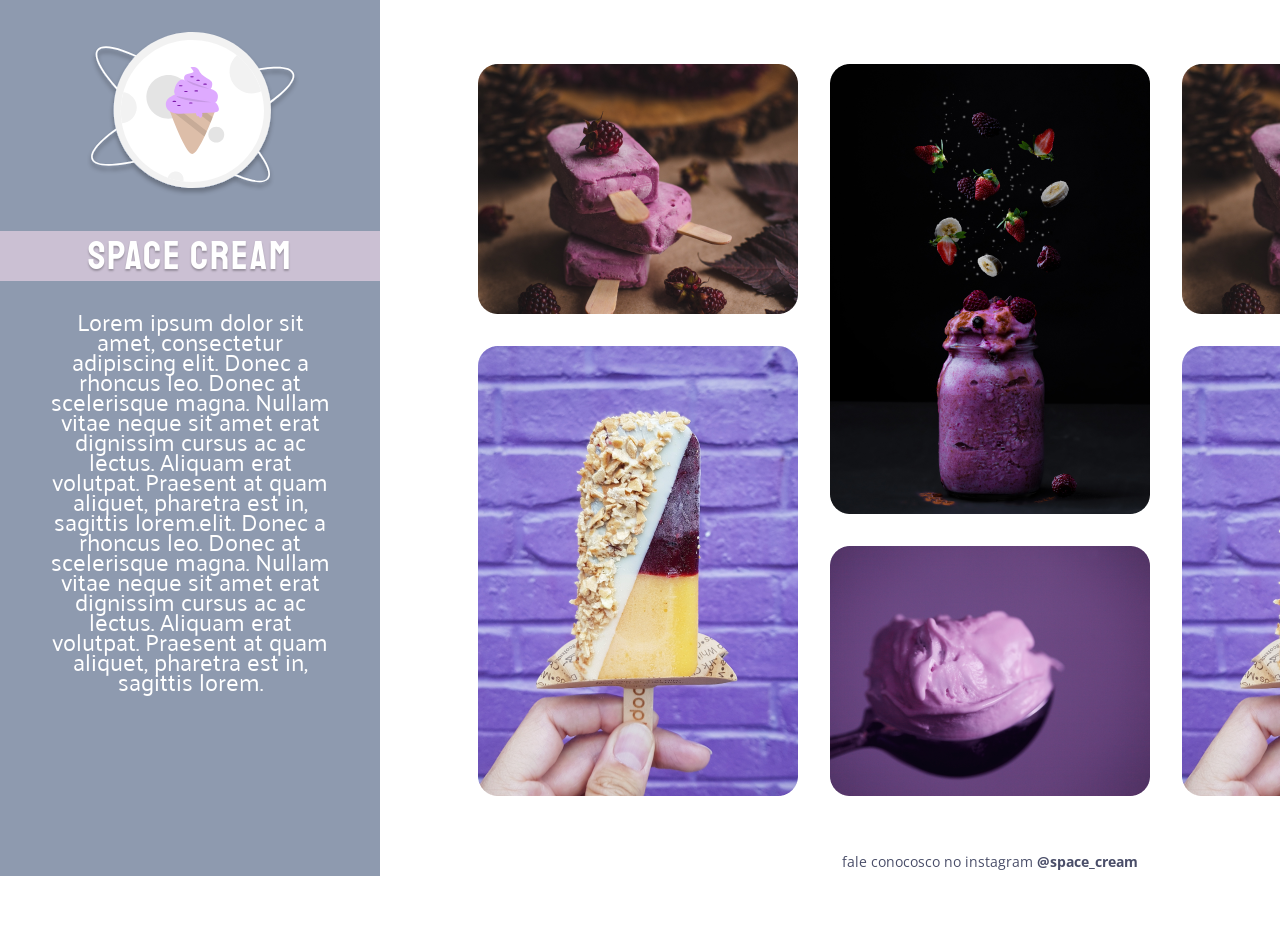
<file: index.html>
<!DOCTYPE html>
<html lang="pt-br">
<head>
  <meta charset="UTF-8">
  <meta http-equiv="X-UA-Compatible" content="IE=edge">
  <meta name="viewport" content="width=device-width, initial-scale=1.0">

  <link rel="preconnect" href="https://fonts.googleapis.com">
  <link rel="preconnect" href="https://fonts.gstatic.com" crossorigin>
  <link href="https://fonts.googleapis.com/css2?family=Palanquin&family=Staatliches&family=Open+Sans:wght@400;700&display=swap" rel="stylesheet">

  <link rel="stylesheet" href="style.css">

  <title>Sorveteria Space Cream</title>
</head>
  <body>
    <div class="page">
      <header>
        <img src="/images/logo.svg" alt="Space Cream Icon">
        <h1>SPACE CREAM</h1>
        <p>Lorem ipsum dolor sit amet, consectetur adipiscing elit. Donec a rhoncus leo. Donec at scelerisque magna. Nullam vitae neque sit amet erat dignissim cursus ac ac lectus. Aliquam erat volutpat. Praesent at quam aliquet, pharetra est in, sagittis lorem.elit. Donec a rhoncus leo. Donec at scelerisque magna. Nullam vitae neque sit amet erat dignissim cursus ac ac lectus. Aliquam erat volutpat. Praesent at quam aliquet, pharetra est in, sagittis lorem. </p>
      </header>
  
      <main>
        <p>Lorem ipsum dolor sit amet, consectetur adipiscing elit. Donec a rhoncus leo. Donec at scelerisque magna. Nullam vitae neque sit amet erat dignissim cursus ac ac lectus. Aliquam erat volutpat. Praesent at quam aliquet, pharetra est in, sagittis lorem.elit. Donec a rhoncus leo. Donec at scelerisque magna. Nullam vitae neque sit amet erat dignissim cursus ac ac lectus. Aliquam erat volutpat. Praesent at quam aliquet, pharetra est in, sagittis lorem. </p>
        
        <div class="grid">
          <h2>paletas</h2>
          <img src="/images/sorvete1.png" alt="3 strawberry's pallete with strawberrys on the sides">
        </div>
  
        <div class="grid">
          <h2>shakes</h2>
          <img src="/images/sorvete2.png" alt="1 full jar with fruits vitamin with fruits exploding from it">
        </div>
  
        <div class="grid">
          <h2>paletas</h2>
          <img src="/images/sorvete1.png" alt="3 strawberry's pallete with strawberrys on the sides">
        </div>
  
        <div class="grid">
          <h2>picolés</h2>
          <img src="/images/sorvete4.png" alt="A person holding one popsicle of many flavors">
        </div>
  
        <div class="grid">
          <h2>massas</h2>
          <img src="/images/sorvete3.png" alt="A spon with icecream on it">
        </div>
  
        <div class="grid">
          <h2>picolés</h2>
          <img src="/images/sorvete4.png" alt="A person holding one popsicle of many flavors">
        </div>
      </main>
  
      <footer>
        <p>fale conocosco no instagram <a href="#">@space_cream</a></p>
      </footer>
    </div>
  </body>
</html>
</file>
<file: style.css>
*{
  margin: 0;
  padding: 0;
  box-sizing: border-box;
}

:root{
  font-size: 62.5%;

  --ff-heading: 'Staatliches';
}

footer{
  opacity: 0;
  pointer-events: none;
}

.page{
  display: flex;
  align-items: center;
  flex-direction: column;

  margin-bottom: 6rem;
}

header{
  background: #8E9AAF;

  width: 100vw;
}

header img{
  display: flex;
  align-items: center;
  margin: 3.2rem auto;
}

header h1{
  font-family: var(--ff-heading);
  color: #FFFFFF;
  text-shadow: 0px 2px 2px rgba(0, 0, 0, 0.25);

  font-size: 4rem;
  font-weight: 400;
  line-height: 3.4rem;
  letter-spacing: 0.05em;
  text-align: center;
  
  width: 100vw;
  padding: 0.8rem 0;
  background: #CBC0D3;

  margin-bottom: 3rem;
}

main{
  display: grid;
  gap: 3.2rem;
  margin: 0;
}

main p{
  text-align: center;

  font-family: 'Palanquin';
  font-size: 2rem;
  line-height: 1.5rem;
  color: #23053A;

  margin: 1.4rem 0;

  animation: fade 2s;
}

.grid{
  margin: auto;
}

.grid img{
  position: relative;
}

.grid h2{
  font-family: var(--ff-heading);
  color: #4A4E69;
  
  font-weight: 400;
  font-size: 2rem;
  line-height: 3.4rem;
  letter-spacing: 0.05em;
  text-transform: uppercase;

  position: absolute;
  margin: 1.6rem;
  z-index: 1;

  width: fit-content;
  background-color: #FEEAFA;
  padding: 0 2.4rem;
  border-radius: 2rem;

  animation: topdown 1s 0.5s backwards;
}

.grid img{
  animation: downtop 1s backwards;
}

@keyframes topdown{
  0%{
    transform: translateY(-15px);
    opacity: 0; 
  }

  100%{
    transform: translateY(0);
    opacity: 1;
  }
}

@keyframes downtop{
  0%{
    transform: translateY(15px);
    opacity: 0;
  }

  100%{
    transform: translateY(0);
    opacity: 1;
  }
}

@keyframes fade{
  0%{
    
    opacity: 0;
  }
}

@media (max-width: 899px){
  main{
    width: 32rem;
  }

  .grid{
    display: flex;
    align-items: flex-end;
    flex-direction: column;
  }

  header p{
    display: none;
  }
}

@media (min-width: 900px){
  main p {
    display: none;
  }
  
  body{
    flex-direction: column;
    margin: 0;
  }

  header{
    height: 100%;
    width: 38rem;

    margin: auto;
  }

  header h1{
    width: 38rem;
  }

  header p{
    font-family: 'Palanquin';
    color: white;

    font-size: 2.4rem;
    line-height: 2rem;

    display: flex;
    align-items: center;
    text-align: center;

    margin: auto 5rem;
  }

  .grid h2{
    opacity: 0;
    animation-play-state: paused;
  }
  
  main{
    max-width: 100vw;
    height: 72rem;
    margin: 6.4rem 9.8rem;

    grid-template-areas: "A B C"
    "D B F"
    "D E F"
  }

  div:nth-child(2){
    grid-area: A;
    max-height: 25rem;
  }

  div:nth-child(3){
    grid-area: B;
    max-height: 45rem;
  }

  div:nth-child(4){
    grid-area: C;
    max-height: 25rem;
  }

  div:nth-child(5){
    grid-area: D;
    max-height: 45rem;
  }

  div:nth-child(6){
    grid-area: E;
    max-height: 25rem;
  }

  div:nth-child(7){
    grid-area: F;
    max-height: 45rem;
  }
  
  footer{
    opacity: 1;
    pointer-events: all;

    display: flex;
    margin: auto;
  }

  footer p{
    font-family: 'Open Sans';
    font-size: 1.4rem;
    line-height: 2.8rem;
    text-align: center;
    color: #4A4E69;
  
    width: 59.2rem;
  }
  
  footer a{
    text-decoration: none;
    color: #4A4E69;
    font-weight: 700;
  }
  
  footer a:hover{
    color: #22232e;
  }

  .page{
    display: grid;

    grid-template-areas: 
    "header main"
    "header footer";
  }

  header{
    grid-area: header;
  }

  main{
    grid-area: main;
  }

  footer{
    grid-area: footer;
  }
}
</file>
<file: Sorveteria/style.css>
*{
  margin: 0;
  padding: 0;
  box-sizing: border-box;
}

:root{
  font-size: 62.5%;

  --ff-heading: 'Staatliches';
}

footer{
  opacity: 0;
  pointer-events: none;
}

.page{
  display: flex;
  align-items: center;
  flex-direction: column;

  margin-bottom: 6rem;
}

header{
  background: #8E9AAF;

  width: 100vw;
}

header img{
  display: flex;
  align-items: center;
  margin: 3.2rem auto;
}

header h1{
  font-family: var(--ff-heading);
  color: #FFFFFF;
  text-shadow: 0px 2px 2px rgba(0, 0, 0, 0.25);

  font-size: 4rem;
  font-weight: 400;
  line-height: 3.4rem;
  letter-spacing: 0.05em;
  text-align: center;
  
  width: 100vw;
  padding: 0.8rem 0;
  background: #CBC0D3;

  margin-bottom: 3rem;
}

main{
  display: grid;
  gap: 3.2rem;
  margin: 0;
}

main p{
  text-align: center;

  font-family: 'Palanquin';
  font-size: 2rem;
  line-height: 1.5rem;
  color: #23053A;

  margin: 1.4rem 0;

  animation: fade 2s;
}

.grid{
  margin: auto;
}

.grid img{
  position: relative;
}

.grid h2{
  font-family: var(--ff-heading);
  color: #4A4E69;
  
  font-weight: 400;
  font-size: 2rem;
  line-height: 3.4rem;
  letter-spacing: 0.05em;
  text-transform: uppercase;

  position: absolute;
  margin: 1.6rem;
  z-index: 1;

  width: fit-content;
  background-color: #FEEAFA;
  padding: 0 2.4rem;
  border-radius: 2rem;

  animation: topdown 1s 0.5s backwards;
}

.grid img{
  animation: downtop 1s backwards;
}

@keyframes topdown{
  0%{
    transform: translateY(-15px);
    opacity: 0; 
  }

  100%{
    transform: translateY(0);
    opacity: 1;
  }
}

@keyframes downtop{
  0%{
    transform: translateY(15px);
    opacity: 0;
  }

  100%{
    transform: translateY(0);
    opacity: 1;
  }
}

@keyframes fade{
  0%{
    
    opacity: 0;
  }
}

@media (max-width: 899px){
  main{
    width: 32rem;
  }

  .grid{
    display: flex;
    align-items: flex-end;
    flex-direction: column;
  }

  header p{
    display: none;
  }
}

@media (min-width: 900px){
  main p {
    display: none;
  }
  
  body{
    flex-direction: column;
    margin: 0;
  }

  header{
    height: 100%;
    width: 38rem;

    margin: auto;
  }

  header h1{
    width: 38rem;
  }

  header p{
    font-family: 'Palanquin';
    color: white;

    font-size: 2.4rem;
    line-height: 2rem;

    display: flex;
    align-items: center;
    text-align: center;

    margin: auto 5rem;
  }

  .grid h2{
    opacity: 0;
    animation-play-state: paused;
  }
  
  main{
    max-width: 100vw;
    height: 72rem;
    margin: 6.4rem 9.8rem;

    grid-template-areas: "A B C"
    "D B F"
    "D E F"
  }

  div:nth-child(2){
    grid-area: A;
    max-height: 25rem;
  }

  div:nth-child(3){
    grid-area: B;
    max-height: 45rem;
  }

  div:nth-child(4){
    grid-area: C;
    max-height: 25rem;
  }

  div:nth-child(5){
    grid-area: D;
    max-height: 45rem;
  }

  div:nth-child(6){
    grid-area: E;
    max-height: 25rem;
  }

  div:nth-child(7){
    grid-area: F;
    max-height: 45rem;
  }
  
  footer{
    opacity: 1;
    pointer-events: all;

    display: flex;
    margin: auto;
  }

  footer p{
    font-family: 'Open Sans';
    font-size: 1.4rem;
    line-height: 2.8rem;
    text-align: center;
    color: #4A4E69;
  
    width: 59.2rem;
  }
  
  footer a{
    text-decoration: none;
    color: #4A4E69;
    font-weight: 700;
  }
  
  footer a:hover{
    color: #22232e;
  }

  .page{
    display: grid;

    grid-template-areas: 
    "header main"
    "header footer";
  }

  header{
    grid-area: header;
  }

  main{
    grid-area: main;
  }

  footer{
    grid-area: footer;
  }
}
</file>
